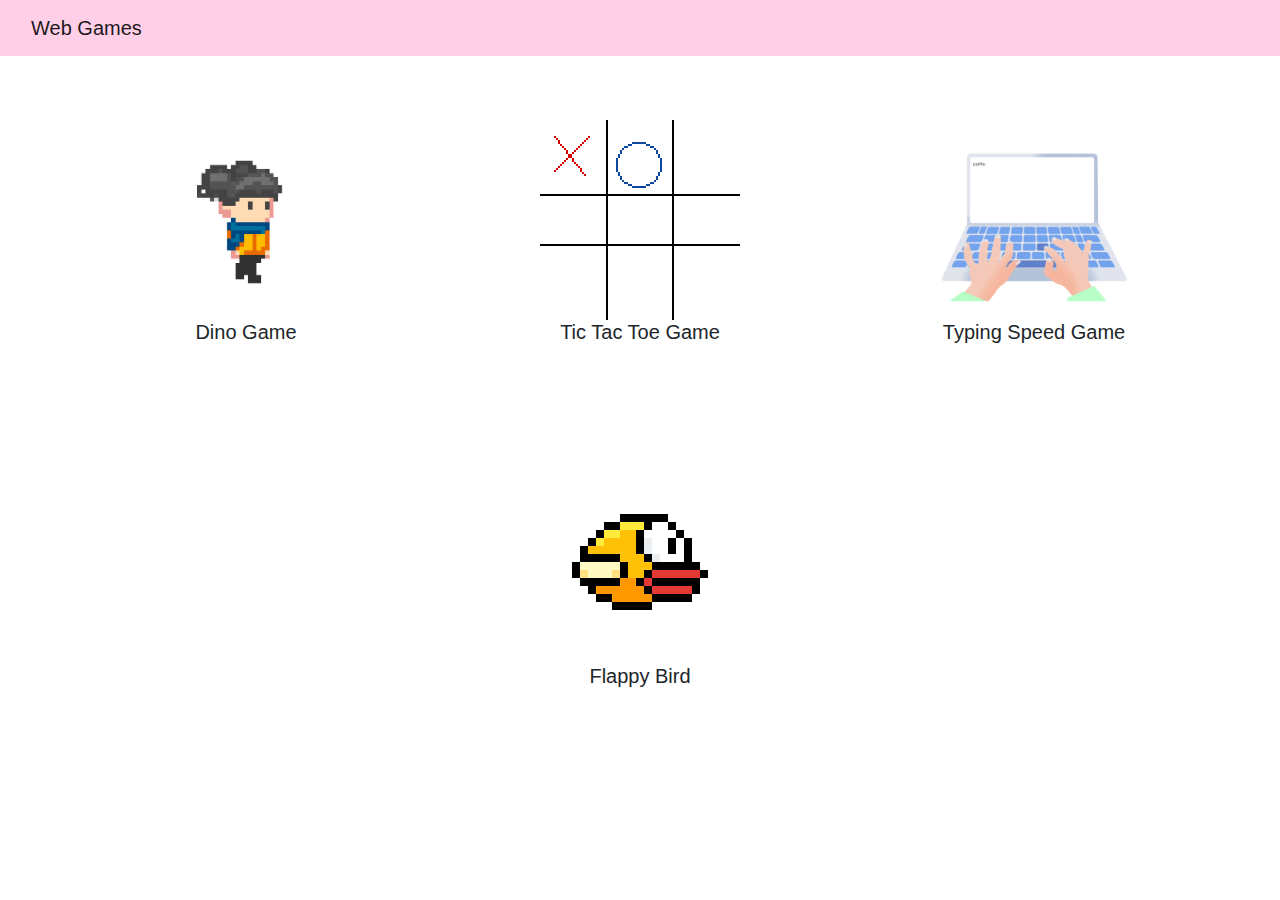
<file: index.html>
<!DOCTYPE html>
<html onclick="jump()">
  <head>
    <meta charset="UTF-8" />
    <meta name="viewport" content="width=device-width, initial-scale=1.0" />
    <title>Games</title>
    <link
      rel="stylesheet"
      href="https://maxcdn.bootstrapcdn.com/bootstrap/4.5.2/css/bootstrap.min.css"
    />
  </head>
  <body>
    <!-- As a heading -->
    <nav
      class="navbar navbar-expand-lg navbar-light"
      style="background-color: #ffcfe7"
    >
      <div class="container-fluid">
        <span class="navbar-brand mb-0 h1">Web Games</span>
      </div>
    </nav>
    <div
      class="row"
      style="
        text-align: center;
        padding-top: 5%;
        padding-left: 5%;
        padding-right: 5%;
      "
    >
      <div class="col-md-4 col-sm-4 col-xs-4">
        <div class="img-cont">
          <a href="DinoGame/index.html"
            ><img style="width: 200px; height: 200px" src="girl.gif"
          /></a>
          <h5>Dino Game</h5>
        </div>
      </div>
      <div class="col-md-4 col-sm-4 col-xs-4">
        <div class="img-cont">
          <a href="TicTacToe/index.html"
            ><img style="width: 200px; height: 200px" src="5cd01bd454b6f6f.gif"
          /></a>
          <h5>Tic Tac Toe Game</h5>
        </div>
      </div>
      <div class="col-md-4 col-sm-4 col-xs-4">
        <div class="img-cont">
          <a href="TypingSpeedGame/index.html"
            ><img style="width: 200px; height: 200px" src="typing.gif"
          /></a>
          <h5>Typing Speed Game</h5>
        </div>
      </div>
    </div>
    <br />
    <br />
    <div
      class="row"
      style="
        text-align: center;
        padding-top: 5%;
        padding-left: 5%;
        padding-right: 5%;
      "
    >
      <div class="col-md-4 col-sm-4 col-xs-4">
      </div>
      <div class="col-md-4 col-sm-4 col-xs-4">
        <div class="img-cont">
          <a href="flappybirdgame/index.html"
            ><img style="width: 200px; height: 200px" src="717a0fa79a0c1e5.gif"
          /></a>
          <h5>Flappy Bird</h5>
        </div>
      </div> 
    </div>
    <script src="https://ajax.googleapis.com/ajax/libs/jquery/3.5.1/jquery.min.js"></script>
    <script src="https://cdnjs.cloudflare.com/ajax/libs/popper.js/1.16.0/umd/popper.min.js"></script>
    <script src="https://maxcdn.bootstrapcdn.com/bootstrap/4.5.2/js/bootstrap.min.js"></script>
  </body>
</html>
</file>
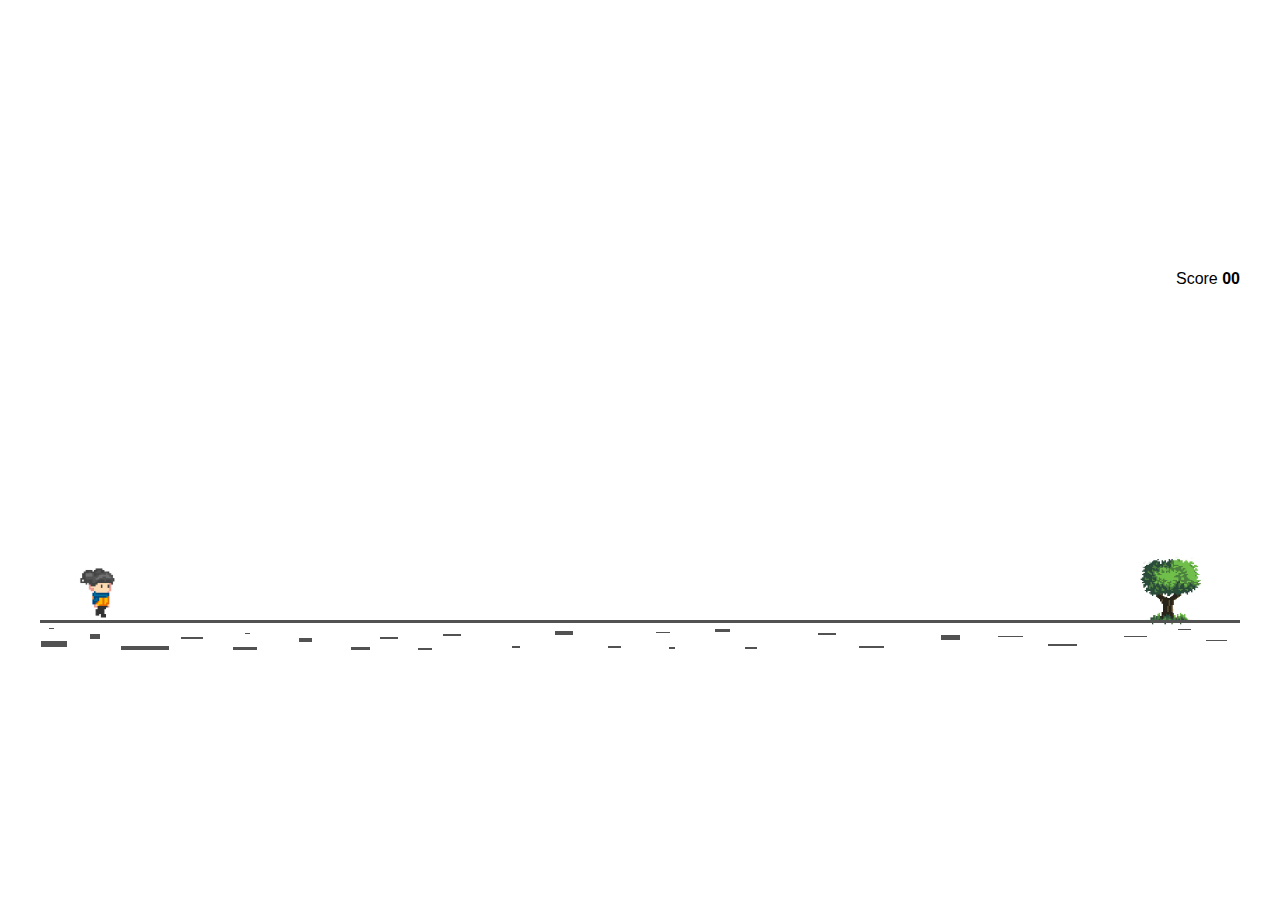
<file: DinoGame/index.html>
<!DOCTYPE html>
<html lang="en">
  <head>
    <meta charset="UTF-8" />
    <title>Dino Game</title>
    <link rel="stylesheet" href="css/style.css" />
  </head>
  <body>
    <div class="con">
      <div id="container">
        <div id="dino">
          <img width="200" height="200" src="assets/girl.gif" alt="dino" />
        </div>
        <div id="block">
          <img src="assets/tree.jpeg" alt="blocks" />
        </div>
        <div id="road">
          <img src="assets/road.png" alt="road" />
        </div>
        <div id="cloud">
          <img src="assets/cloud.jpg" alt="cloud" />
        </div>
        <div id="score">Score <b>00</b></div>
        <div id="gameOver">Game Over</div>
      </div>
    </div>
    <script src="js/file.js"></script>
  </body>
</html>
</file>
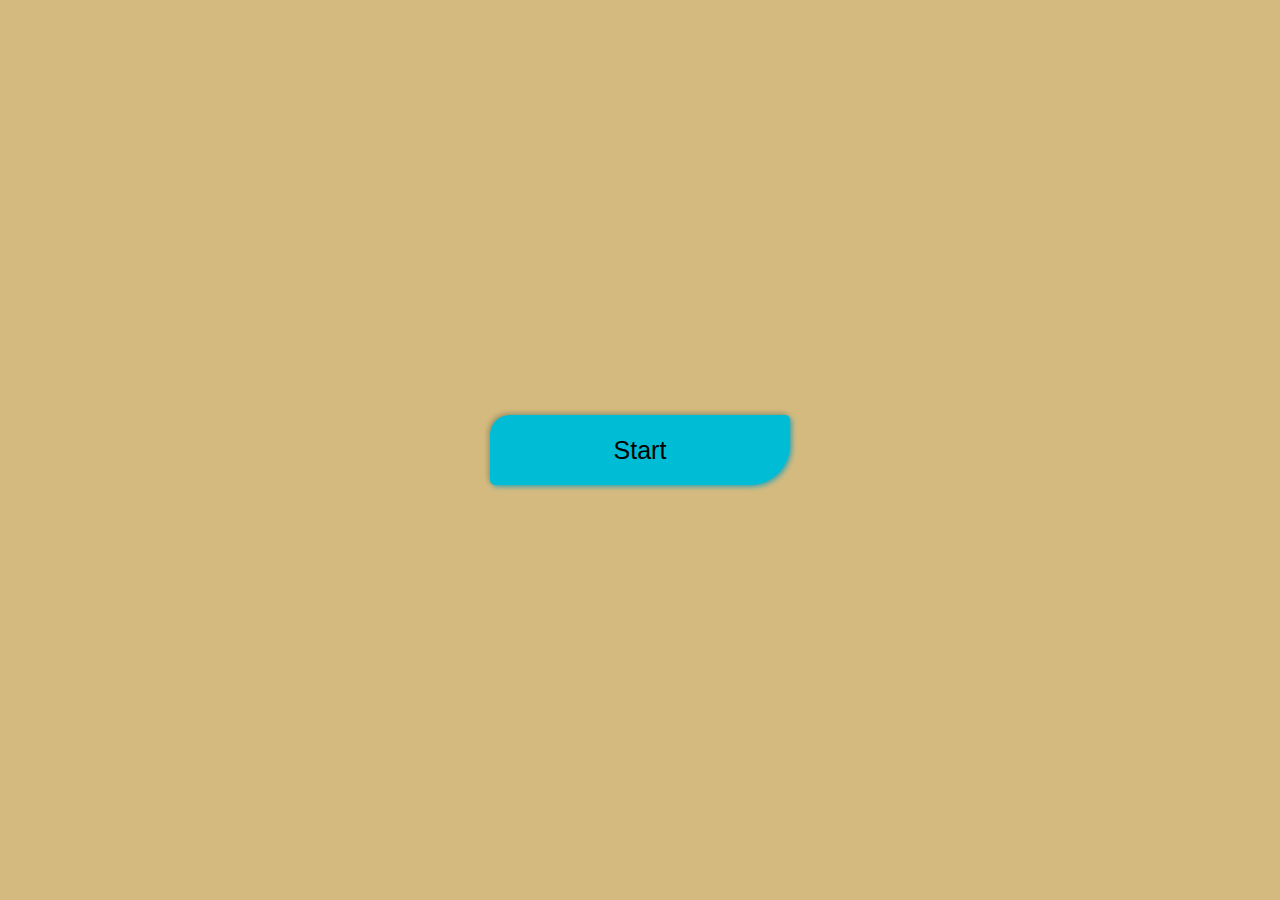
<file: flappybirdgame/index.html>
<!DOCTYPE html>
<html lang="en">
<head>
    <meta charset="UTF-8">
    <meta http-equiv="X-UA-Compatible" content="IE=edge">
    <meta name="viewport" content="width=device-width, initial-scale=1.0">
    <title>Flappy Bird Game</title>
    <link rel="stylesheet" href="css/style.css">
</head>
<body>
    <div id="container">
        <!-- game Start Button -->
        <button id="start">Start</button>

        <!-- game start screen -->
        <div id="game">
            <div id="block">
                <div id="gap"></div>
            </div>
            <div id="bird"></div>
        </div>

        <!-- Game Over -->
        <div id="gameOver">
            <div id="loss">Game Over</div>
            <div id="score">07</div>
            <button id="playAgain">Play Again</button>
        </div>
    </div>
    <script src="js/main.js"></script>
</body>
</html>
</file>
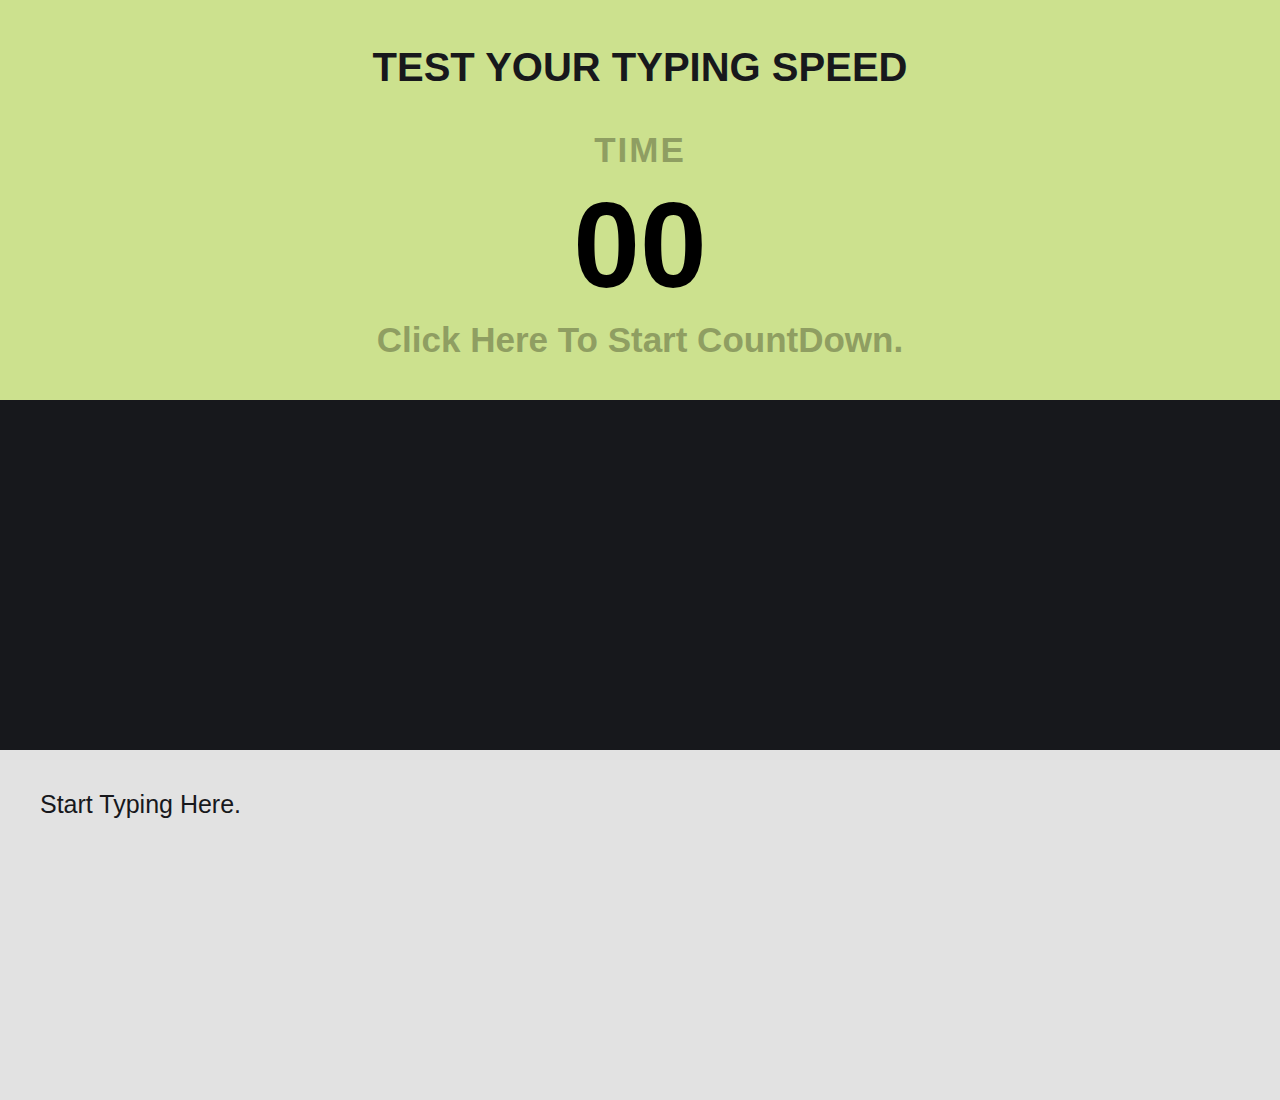
<file: TypingSpeedGame/index.html>
<!DOCTYPE html>
<html lang="en">
<head>
    <meta charset="UTF-8">
    <meta name="viewport" content="width=device-width, initial-scale=1.0">
    <title>Typing Speed Game</title>
    <link rel="stylesheet" href="css/style.css">
</head>
<body>
    <div id="container">
        <!-- Header Section -->
        <div id="header">
            <h2>TEST YOUR TYPING SPEED</h2>
            <!-- Counter Section -->
            <div id="time">
                <h2>TIME</h2>
                <h3 id="counter">00</h3>
                <h2 id="start">Click Here To Start CountDown.</h2>
            </div>
            <!-- Main Section -->
            <div id="textarea">
                <div id="typingText"></div>
                <textarea id="userInput" placeholder="Start Typing Here."></textarea>
            </div>
            <!-- Result Section -->
            <div id="result">
                <!-- Words Per Minute -->
                <div class="showResult">
                    <h2>WPM</h2>
                    <h1 id="words">00</h1>
                </div>

                <!-- Characters Per Minute -->
                <div class="showResult">
                    <h2>CPM</h2>
                    <h1 id="characters">00</h1>
                </div>

                <!-- Total Errors -->
                <div class="showResult">
                    <h2>ERRORS</h2>
                    <h1 id="error">00</h1>
                </div>
            </div>
        </div>
    </div>
    <script src="js/main.js"></script>
</body>
</html>
</file>
<file: DinoGame/css/style.css>
* {
    padding: 0;
    margin: 0;
    font-family: sans-serif;
    box-sizing: border-box;
}

body {
    display: grid;
    place-items: center;
    height: 100vh;
}

#container {
    height: 400px;
    width: 1200px;
    position: relative;
    overflow: hidden;
}

#container #dino {
    height: 70px;
    width: 70px;
    position: absolute;
    bottom: 28px;
    left: 20px;
}

#container #dino img {
    height: 80px;
    width: 80px;
}

.dinoActive {
    animation: animateDino 0.5s linear infinite;
}

@keyframes animateDino {

    0%,
    100% {
        bottom: 28px;
    }

    45%,
    55% {
        bottom: 160px;
    }
}

#container #block {
    height: 80px;
    width: 125px;
    position: absolute;
    bottom: 20px;
    right: -20px;
}

#container #block img {
    height: 80px;
    width: 70px;
}

.blockActive {
    animation: blockAnimate 1s linear infinite;
}

@keyframes blockAnimate {
    0% {
        right: -125px;
    }

    100% {
        right: 100%;
    }
}

#container #road {
    height: 30px;
    width: 1200px;
    position: absolute;
    bottom: 0;
}

#container #road img {
    height: 30px;
    width: 2000px;
    position: absolute;
    left: 0;
    animation: none;
}

@keyframes roadAnimate {
    0% {
        left: 0;
    }

    100% {
        left: -800px;
    }
}

#container #cloud {
    height: 80px;
    width: 1200px;
    border-radius: 40px;
    position: absolute;
    top: 30px;
}

#container #cloud img {
    height: 80px;
    width: 2000px;
    position: absolute;
    left: -2000px;
    animation: none;
}

@keyframes cloudAnimate {
    0% {
        left: -2000px;
    }

    100% {
        left: 100%;
    }
}

#score {
    height: auto;
    width: auto;
    position: absolute;
    top: 20px;
    right: 0;
}

#gameOver {
    display: none;
    font-size: 70px;
    position: absolute;
    left: calc(50% - 181px);
    top: calc(50% - 40px);
    width: 362px;
    height: 80px;
    color: #525252;
}
</file>
<file: flappybirdgame/css/style.css>
*
{
    padding: 0;
    margin: 0;
    font-family: sans-serif;
    box-sizing: border-box;
}
body
{
    height: 100vh;
    width: 100%;
    display: grid;
    place-items: center;
    background: #d4ba7e;
}
#container
{
    height: 600px;
    width: 1000px;
    position: relative;
    display: grid;
    place-items: center;
}
#start
{
    height: 70px;
    width: 300px;
    border: none;
    outline: none;
    background: #00BCD4;
    cursor: pointer;
    border-radius: 20px 5px 40px 5px;
    font-size: 25px;
    box-shadow: 2px 2px 5px rgba(63,166,177,95),-2px -2px 5px rgba(0,0,0,0.2);
}
#start:hover
{
    background: #70c5ce;
}
#game
{
    height: 600px;
    width: 1000px;
    background: #00BCD4;
    border-radius: 20px;
    position: absolute;
    top: 0;
    overflow: hidden;
    box-shadow: 2px 2px 5px rgba(63,166,177,95),-2px -2px 5px rgba(0,0,0,0.2);
    display: none;
}
#block
{
    height: 100%;
    width: 50px;
    background: #73bf2e;
    position: absolute;
    right: -60px;
    box-shadow: 2px 2px 5px rgba(63,166,177,95),-2px -2px 5px rgba(0,0,0,0.2);
    /* animation: animate 2s linear infinite; */
    animation: none;
}
@keyframes animate{
    0%{
        right: -60px;
    }
    100%
    {
        right: calc(100% + 50px);
    }
}
#gap
{
    height: 150px;
    width: 140%;
    background: #00BCD4;
    position: absolute;
    top: 40%;
    left: -20%;
}
#bird
{
    height: 40px;
    width: 40px;
    background: #ffa000;
    position: absolute;
    left: 200px;
    top: 20%;
    border-radius: 50%;
}
#gameOver
{
    height: 400px;
    width: 400px;
    background: #00BCD4;
    display: grid;
    place-items: center;
    border-radius: 20px;
    box-shadow: 2px 2px 5px rgba(63,166,177,95),-2px -2px 5px rgba(0,0,0,0.2);
    display: none;
}
#gameOver #loss
{
    font-size: 40px;
}
#gameOver #score
{
    font-size: 100px;
    color: #e48f00;
}
#gameOver #playAgain
{
    height: 60px;
    width: 200px;
    border: none;
    outline: none;
    background: #ffa000;
    cursor: pointer;
    border-radius: 20px 5px 40px 5px;
    font-size: 27px;
    box-shadow: 2px 2px 5px rgba(63,166,177,95),-2px -2px 5px rgba(0,0,0,0.2);
}
#gameOver #playAgain:hover
{
    background: #d4ba7e;
}
</file>
<file: TypingSpeedGame/css/style.css>
* {
    padding: 0;
    margin: 0;
    font-family: sans-serif;
    box-sizing: border-box;
}

body {
    min-height: 100vh;
    width: 100%;
    background: #17181c;
}

#container {
    height: auto;
    width: auto;
    position: relative;
}

#header {
    height: 400px;
    width: 100%;
    background: #cce18e;
    position: absolute;
    left: 0;
    top: 0;
}

#header h2 {
    text-align: center;
    font-size: 40px;
    color: #17181c;
    margin: 45px 0;
}

#time {
    height: 150px;
    width: 100%;
    display: grid;
    place-items: center;
    position: absolute;
    top: 90px;
    /* display: none; */
}

#time h2 {
    color: #8f9e62;
    font-size: 35px;
    line-height: 30px;
    cursor: pointer;
}

#time h2:first-child {
    letter-spacing: 2px;
}

#time h3 {
    font-size: 120px;
    line-height: 70px;
}

#textarea {
    height: auto;
    width: 100%;
    position: absolute;
    top: 400px;
}

#typingText,
#userInput {
    height: 350px;
    width: 100%;
    font-size: 25px;
    color: #35393c;
    background: transparent;
    border: none;
    outline: none;
    resize: none;
    position: absolute;
    top: 0;
    padding: 40px;
}

#userInput {
    top: 350px;
    color: #17181c;
    background: #e2e2e2;
}

#userInput::placeholder {
    color: #17181c;
}

#result {
    height: 200px;
    width: calc(100% - 100px);
    display: flex;
    flex-direction: row;
    justify-content: center;
    align-items: center;
    position: absolute;
    left: 0;
    top: 140px;
    display: none;
}

#result .showResult {
    height: 200px;
    width: 250px;
    display: grid;
    place-items: center;
    margin: 70px 120px;
}

#result .showResult h2 {
    font-size: 40px;
    line-height: 30px;
    text-transform: uppercase;
    color: #e2e2e2;
}

#result .showResult h1 {
    line-height: 50px;
    font-size: 60px;
}

/* Correct Class For Correct Characters */
.correct {
    color: #cce18e;
}

/* Incorrect Class For Incorrect Characters */
.incorrect {
    color: #c58787;
}
</file>
